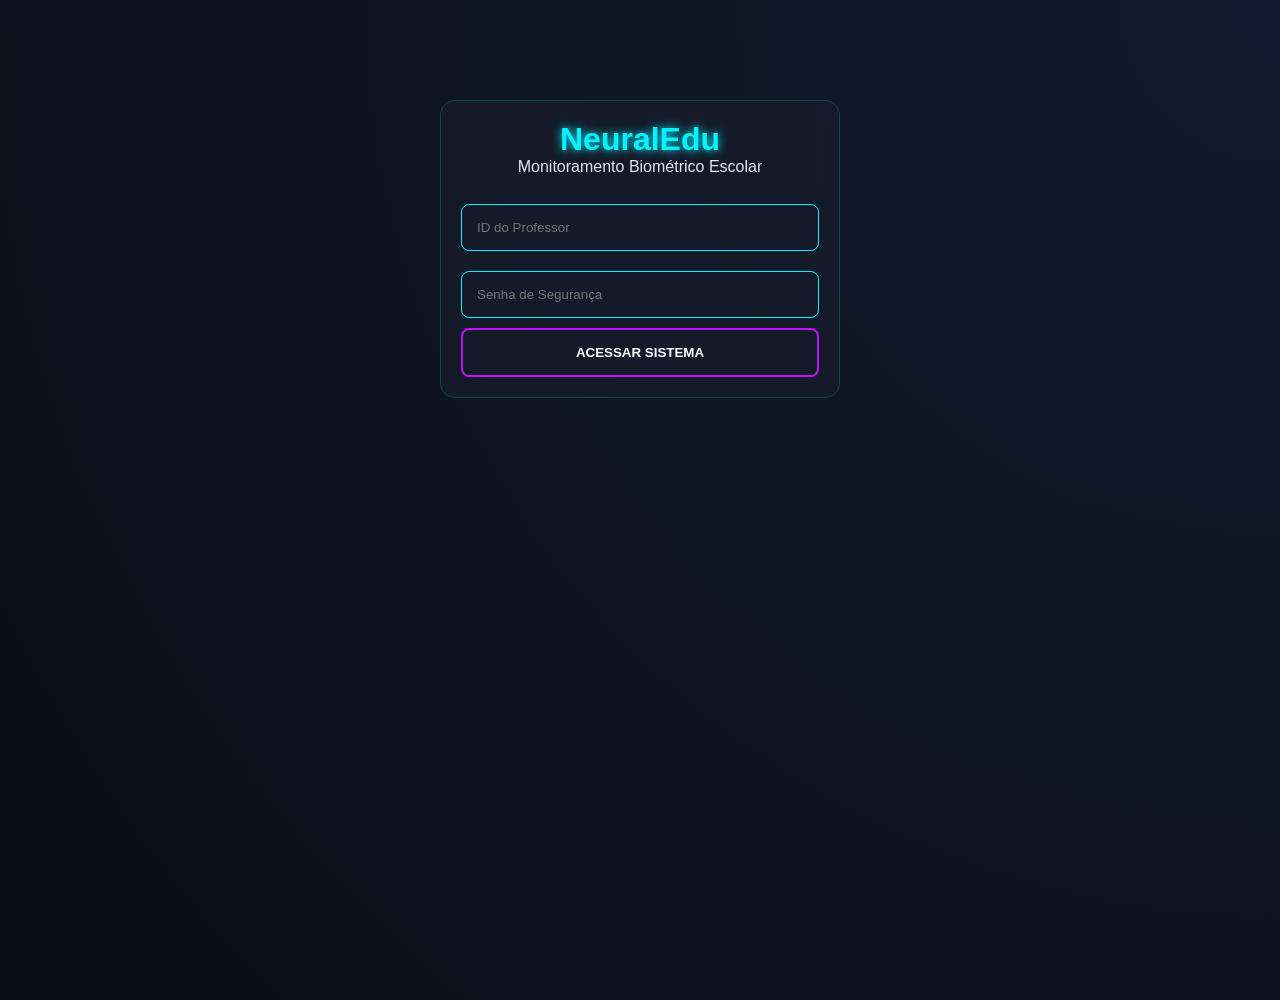
<file: index.html>
<!DOCTYPE html>
<html lang="pt-BR">
<head>
    <meta charset="UTF-8">
    <title>NeuralEdu - Acesso</title>
    <link rel="stylesheet" href="style.css">
    <style>
        .login-box { max-width: 400px; margin: 100px auto; text-align: center; }
        .login-box input { width: 100%; padding: 15px; margin: 10px 0; background: transparent; border: 1px solid var(--neon-blue); color: white; border-radius: 8px; outline: none; }
        .login-box input:focus { box-shadow: 0 0 15px var(--neon-blue); }
        .btn { width: 100%; padding: 15px; background: transparent; border: 2px solid var(--neon-purple); color: white; border-radius: 8px; cursor: pointer; font-weight: bold; text-transform: uppercase; transition: 0.3s; }
        .btn:hover { background: var(--neon-purple); box-shadow: 0 0 20px var(--neon-purple); }
    </style>
</head>
<body>
    <div class="glass-panel login-box">
        <h1 style="color: var(--neon-blue); text-shadow: 0 0 10px var(--neon-blue);">NeuralEdu</h1>
        <p>Monitoramento Biométrico Escolar</p>
        <br>
        <input type="text" placeholder="ID do Professor">
        <input type="password" placeholder="Senha de Segurança">
        <button class="btn" onclick="window.location.href='dashboard.html'">Acessar Sistema</button>
    </div>
</body>
</html>
</file>
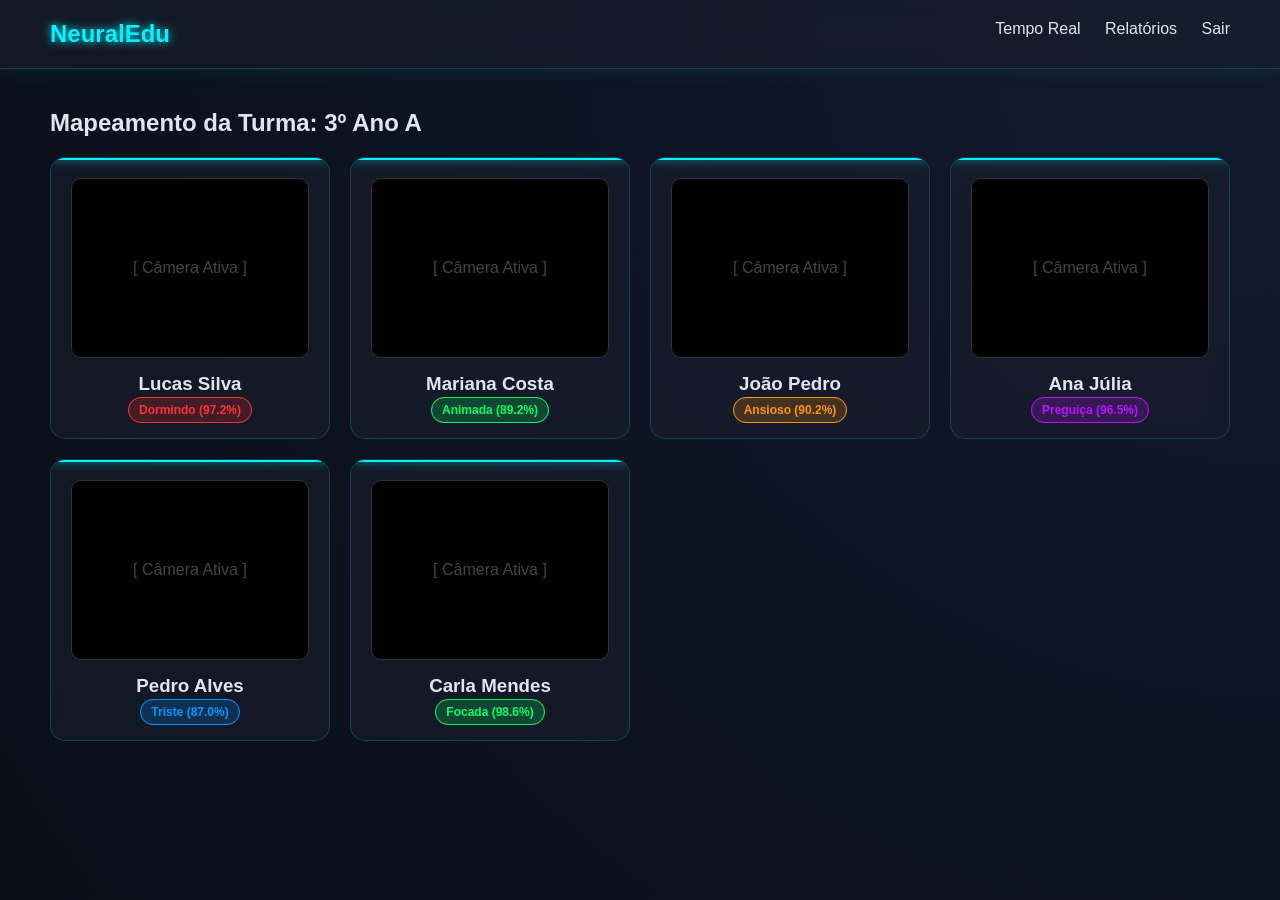
<file: dashboard.html>
<!DOCTYPE html>
<html lang="pt-BR">
<head>
    <meta charset="UTF-8">
    <title>NeuralEdu - Dashboard em Tempo Real</title>
    <link rel="stylesheet" href="style.css">
    <style>
        .grid { display: grid; grid-template-columns: repeat(auto-fit, minmax(250px, 1fr)); gap: 20px; }
        .student-cam { text-align: center; position: relative; overflow: hidden; }
        .cam-feed { width: 100%; height: 180px; background: #000; border-radius: 10px; border: 1px solid #333; display: flex; align-items: center; justify-content: center; }
        .scan-line { position: absolute; top: 0; left: 0; width: 100%; height: 2px; background: var(--neon-blue); box-shadow: 0 0 10px var(--neon-blue); animation: scan 3s infinite linear; }
        @keyframes scan { 0% { top: 0; } 100% { top: 100%; } }
    </style>
</head>
<body>
    <nav>
        <div class="logo">NeuralEdu</div>
        <div>
            <a href="dashboard.html">Tempo Real</a>
            <a href="relatorios.html">Relatórios</a>
            <a href="index.html">Sair</a>
        </div>
    </nav>

    <div class="container">
        <h2 style="margin-bottom: 20px;">Mapeamento da Turma: 3º Ano A</h2>
        
        <div class="grid" id="camera-grid">
            </div>
    </div>

    <script src="app.js"></script>
</body>
</html>
</file>
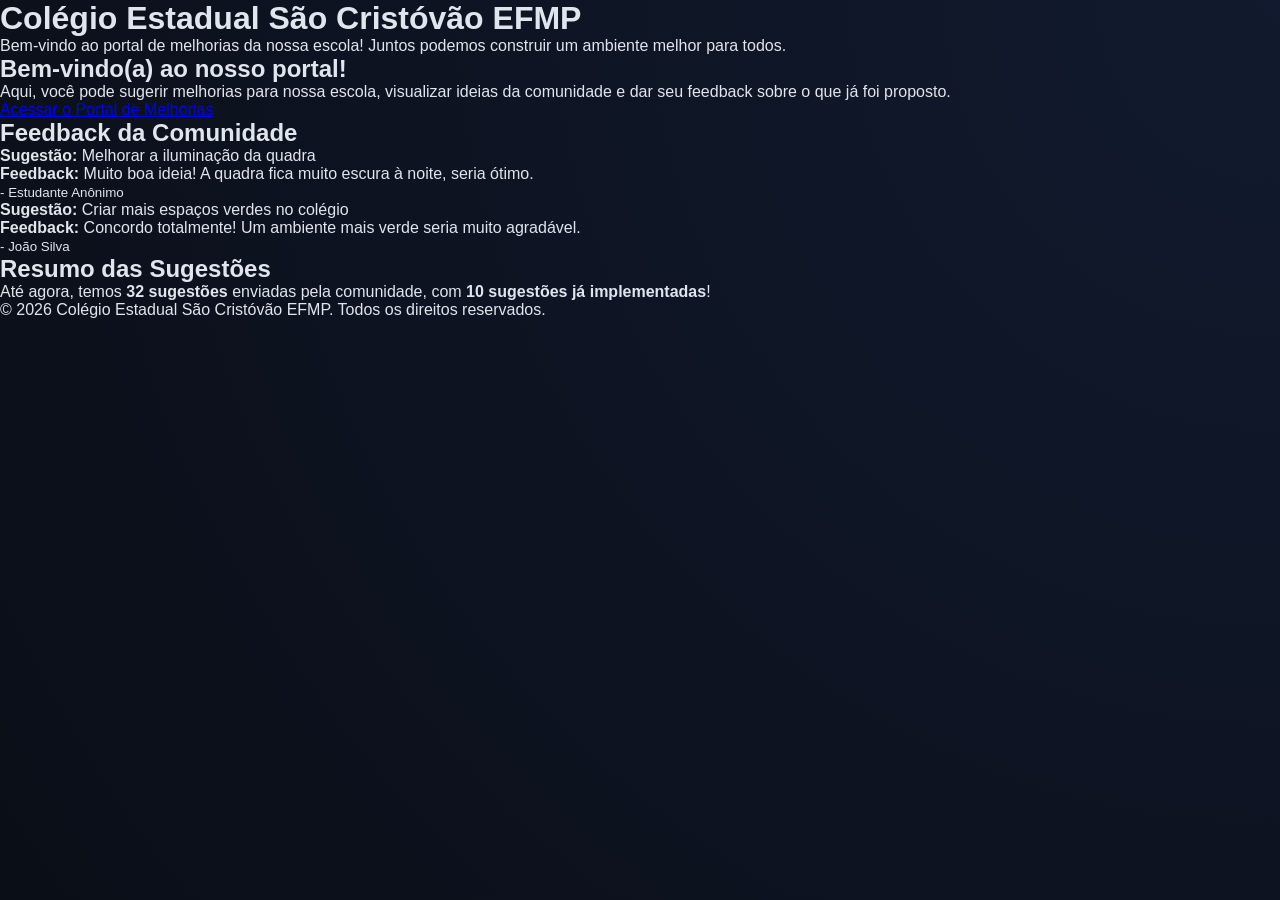
<file: home.html>
<!DOCTYPE html>
<html lang="pt-BR">
<head>
    <meta charset="UTF-8">
    <meta name="viewport" content="width=device-width, initial-scale=1.0">
    <title>Colégio Estadual São Cristóvão EFMP</title>
    <link rel="stylesheet" href="style.css">
</head>
<body>
    <header>
        <h1>Colégio Estadual São Cristóvão EFMP</h1>
        <p>Bem-vindo ao portal de melhorias da nossa escola! Juntos podemos construir um ambiente melhor para todos.</p>
    </header>

    <main class="home-main">
        <section class="intro-section">
            <h2>Bem-vindo(a) ao nosso portal!</h2>
            <p>Aqui, você pode sugerir melhorias para nossa escola, visualizar ideias da comunidade e dar seu feedback sobre o que já foi proposto.</p>
            <a href="index.html" class="btn-main">Acessar o Portal de Melhorias</a>
        </section>

        <section class="feedback-section">
            <h2>Feedback da Comunidade</h2>
            <div class="feedback-card">
                <p><strong>Sugestão:</strong> Melhorar a iluminação da quadra</p>
                <p><strong>Feedback:</strong> Muito boa ideia! A quadra fica muito escura à noite, seria ótimo.</p>
                <small>- Estudante Anônimo</small>
            </div>
            <div class="feedback-card">
                <p><strong>Sugestão:</strong> Criar mais espaços verdes no colégio</p>
                <p><strong>Feedback:</strong> Concordo totalmente! Um ambiente mais verde seria muito agradável.</p>
                <small>- João Silva</small>
            </div>
        </section>

        <section class="suggestions-summary">
            <h2>Resumo das Sugestões</h2>
            <p>Até agora, temos <strong>32 sugestões</strong> enviadas pela comunidade, com <strong>10 sugestões já implementadas</strong>!</p>
        </section>
    </main>

    <footer>
        <p>&copy; 2026 Colégio Estadual São Cristóvão EFMP. Todos os direitos reservados.</p>
    </footer>
</body>
</html>
</file>
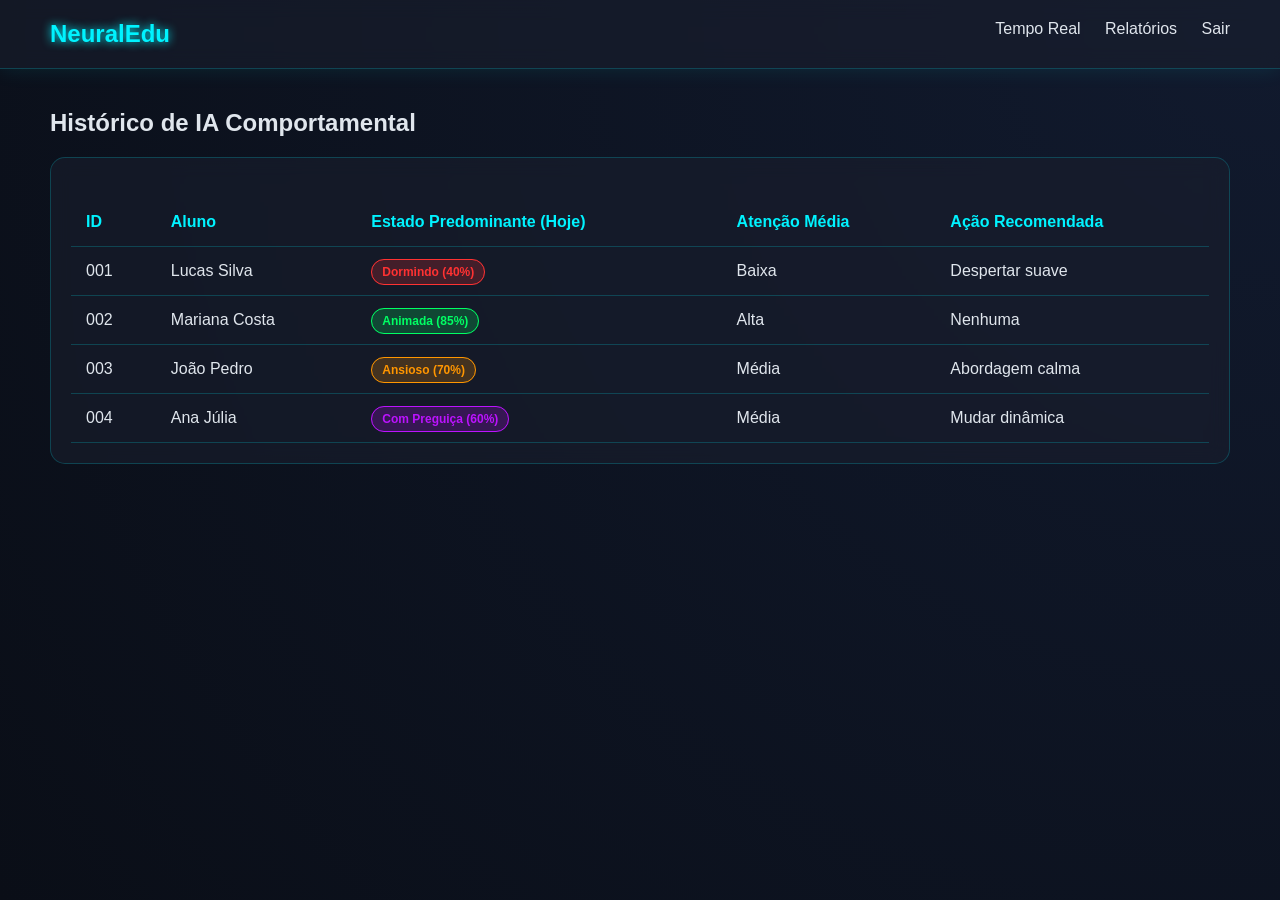
<file: relatorios.html>
<!DOCTYPE html>
<html lang="pt-BR">
<head>
    <meta charset="UTF-8">
    <title>NeuralEdu - Relatórios</title>
    <link rel="stylesheet" href="style.css">
</head>
<body>
    <nav>
        <div class="logo">NeuralEdu</div>
        <div>
            <a href="dashboard.html">Tempo Real</a>
            <a href="relatorios.html">Relatórios</a>
            <a href="index.html">Sair</a>
        </div>
    </nav>

    <div class="container">
        <h2>Histórico de IA Comportamental</h2>
        <div class="glass-panel" style="margin-top: 20px;">
            <table>
                <thead>
                    <tr>
                        <th>ID</th>
                        <th>Aluno</th>
                        <th>Estado Predominante (Hoje)</th>
                        <th>Atenção Média</th>
                        <th>Ação Recomendada</th>
                    </tr>
                </thead>
                <tbody>
                    <tr>
                        <td>001</td><td>Lucas Silva</td><td><span class="status dormindo">Dormindo (40%)</span></td><td>Baixa</td><td>Despertar suave</td>
                    </tr>
                    <tr>
                        <td>002</td><td>Mariana Costa</td><td><span class="status animado">Animada (85%)</span></td><td>Alta</td><td>Nenhuma</td>
                    </tr>
                    <tr>
                        <td>003</td><td>João Pedro</td><td><span class="status ansioso">Ansioso (70%)</span></td><td>Média</td><td>Abordagem calma</td>
                    </tr>
                    <tr>
                        <td>004</td><td>Ana Júlia</td><td><span class="status preguica">Com Preguiça (60%)</span></td><td>Média</td><td>Mudar dinâmica</td>
                    </tr>
                </tbody>
            </table>
        </div>
    </div>
</body>
</html>
</file>
<file: style.css>
:root {
    --bg-dark: #0a0e17;
    --neon-blue: #00f3ff;
    --neon-purple: #bc13fe;
    --glass-bg: rgba(25, 30, 45, 0.6);
    --glass-border: rgba(0, 243, 255, 0.2);
    --text-main: #e0e6ed;
}

* { margin: 0; padding: 0; box-sizing: border-box; font-family: 'Segoe UI', Tahoma, Geneva, Verdana, sans-serif; }

body {
    background-color: var(--bg-dark);
    color: var(--text-main);
    background-image: radial-gradient(circle at top right, #111a2e, #0a0e17);
    min-height: 100vh;
}

/* Navbar Futurista */
nav {
    display: flex;
    justify-content: space-between;
    padding: 20px 50px;
    background: var(--glass-bg);
    backdrop-filter: blur(10px);
    border-bottom: 1px solid var(--glass-border);
    box-shadow: 0 0 20px rgba(0, 243, 255, 0.1);
}

nav .logo { font-size: 24px; font-weight: bold; color: var(--neon-blue); text-shadow: 0 0 10px var(--neon-blue); }
nav a { color: var(--text-main); text-decoration: none; margin-left: 20px; transition: 0.3s; }
nav a:hover { color: var(--neon-purple); text-shadow: 0 0 10px var(--neon-purple); }

/* Containers */
.container { padding: 40px 50px; }
.glass-panel {
    background: var(--glass-bg);
    border: 1px solid var(--glass-border);
    border-radius: 15px;
    padding: 20px;
    backdrop-filter: blur(10px);
}

/* Tabela de Relatórios */
table { width: 100%; border-collapse: collapse; margin-top: 20px; }
th, td { padding: 15px; text-align: left; border-bottom: 1px solid var(--glass-border); }
th { color: var(--neon-blue); }
tr:hover { background: rgba(0, 243, 255, 0.05); }

/* Status Colors */
.status { padding: 5px 10px; border-radius: 20px; font-size: 12px; font-weight: bold; }
.animado { background: rgba(0, 255, 100, 0.2); color: #00ff64; border: 1px solid #00ff64; }
.triste { background: rgba(0, 150, 255, 0.2); color: #0096ff; border: 1px solid #0096ff; }
.ansioso { background: rgba(255, 150, 0, 0.2); color: #ff9600; border: 1px solid #ff9600; }
.dormindo { background: rgba(255, 50, 50, 0.2); color: #ff3232; border: 1px solid #ff3232; }
.preguica { background: rgba(188, 19, 254, 0.2); color: #bc13fe; border: 1px solid #bc13fe; }
</file>
